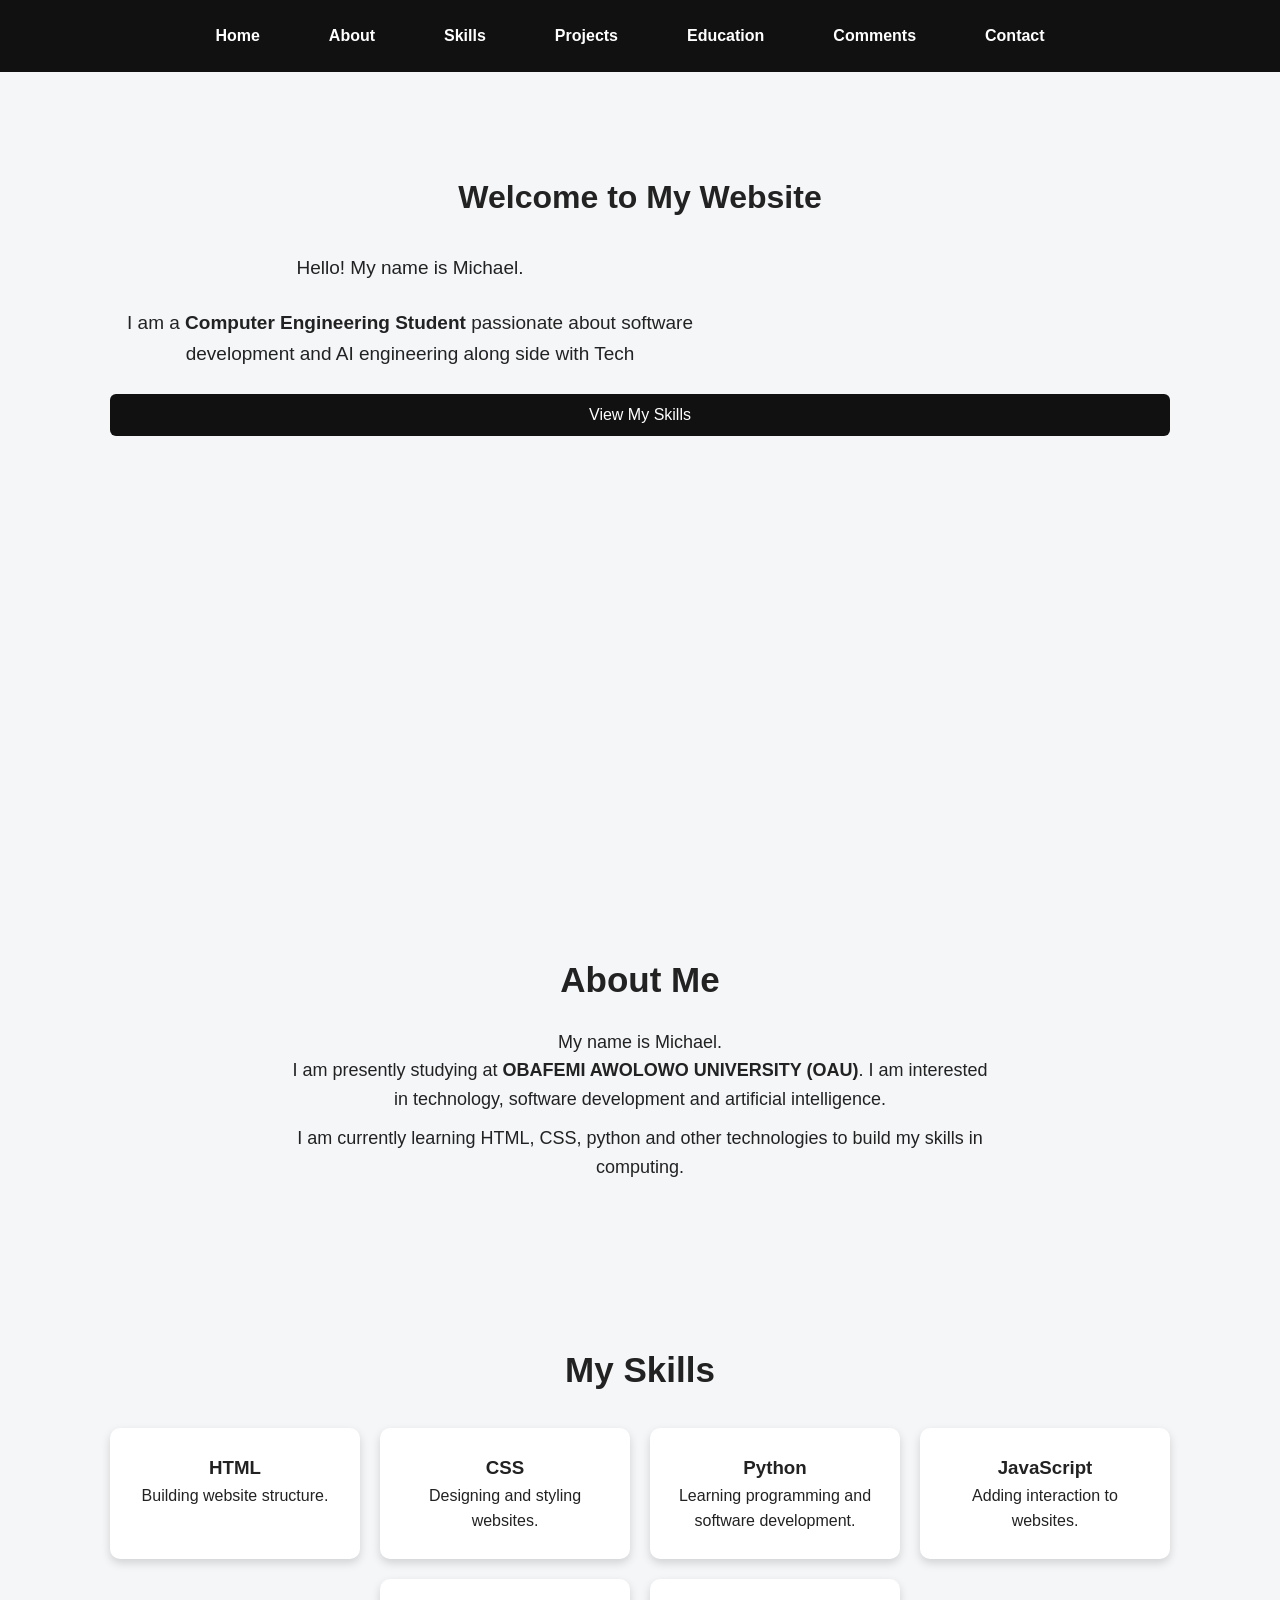
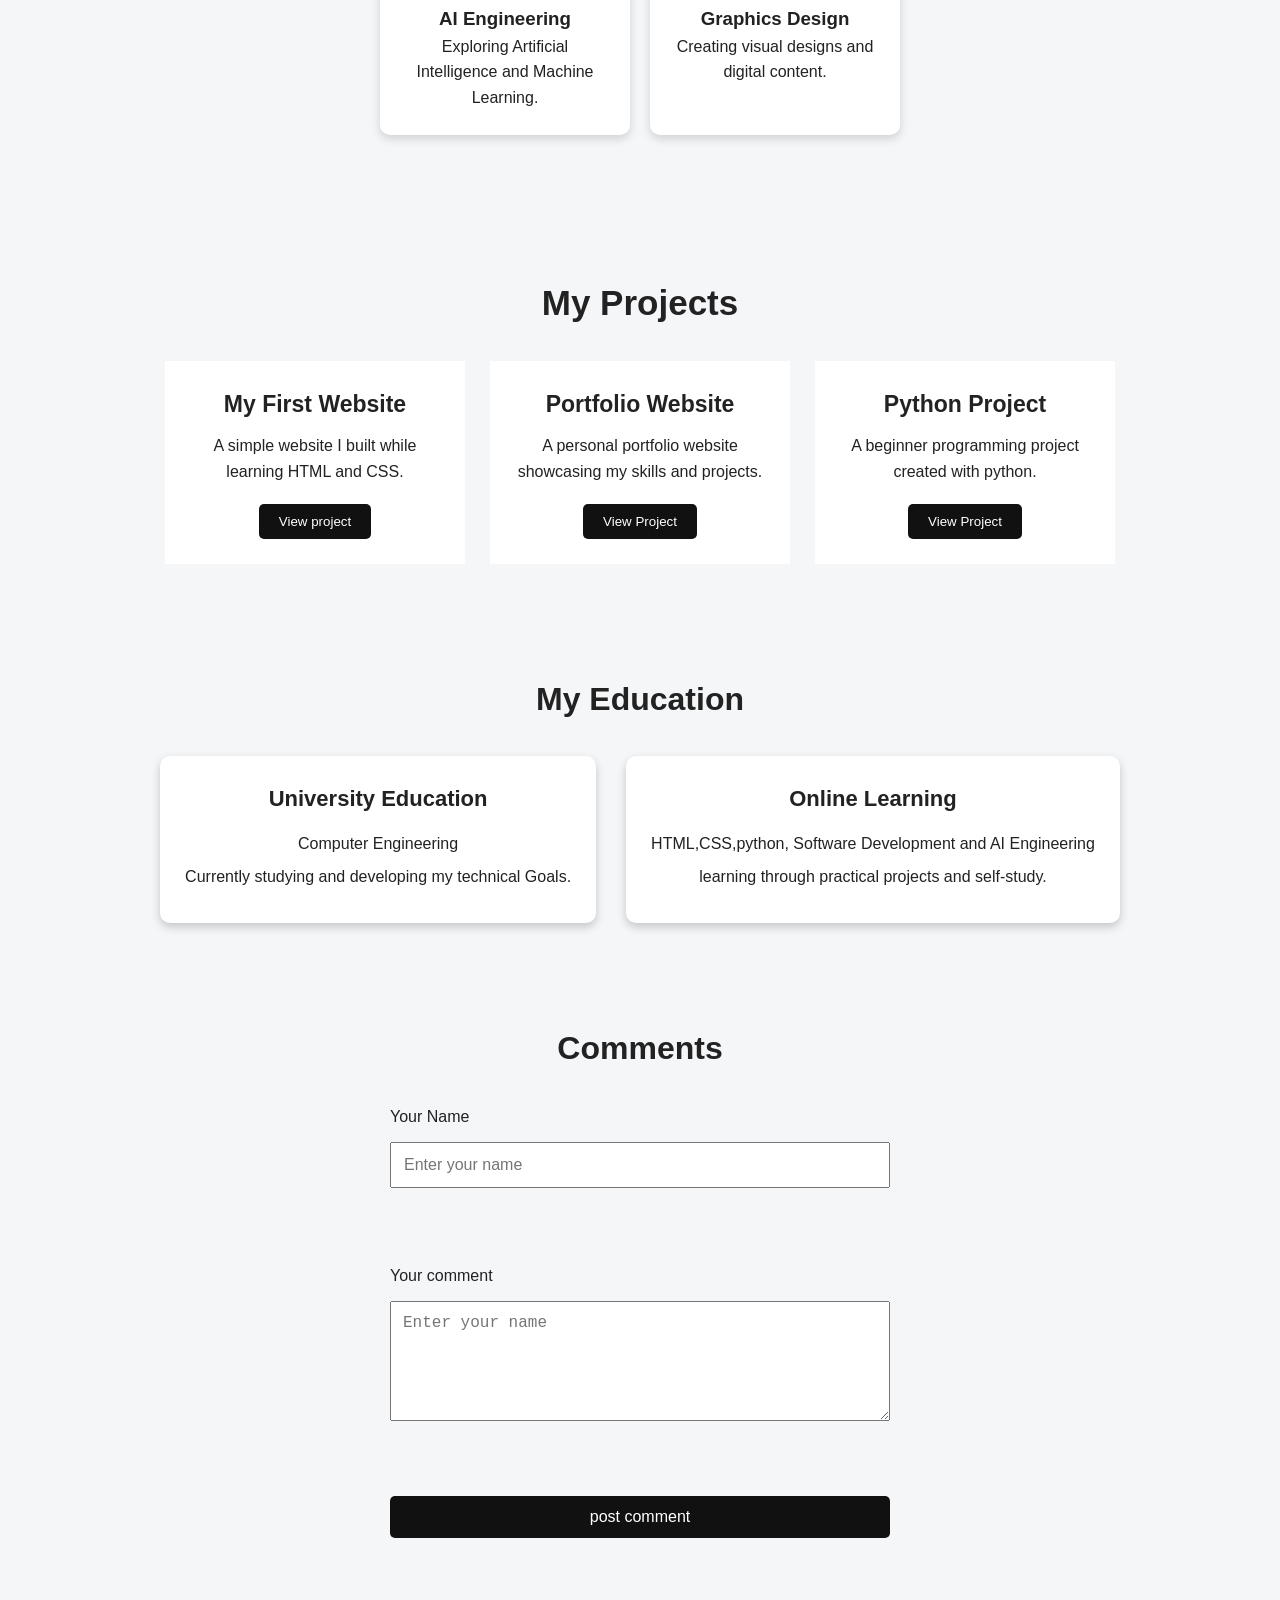
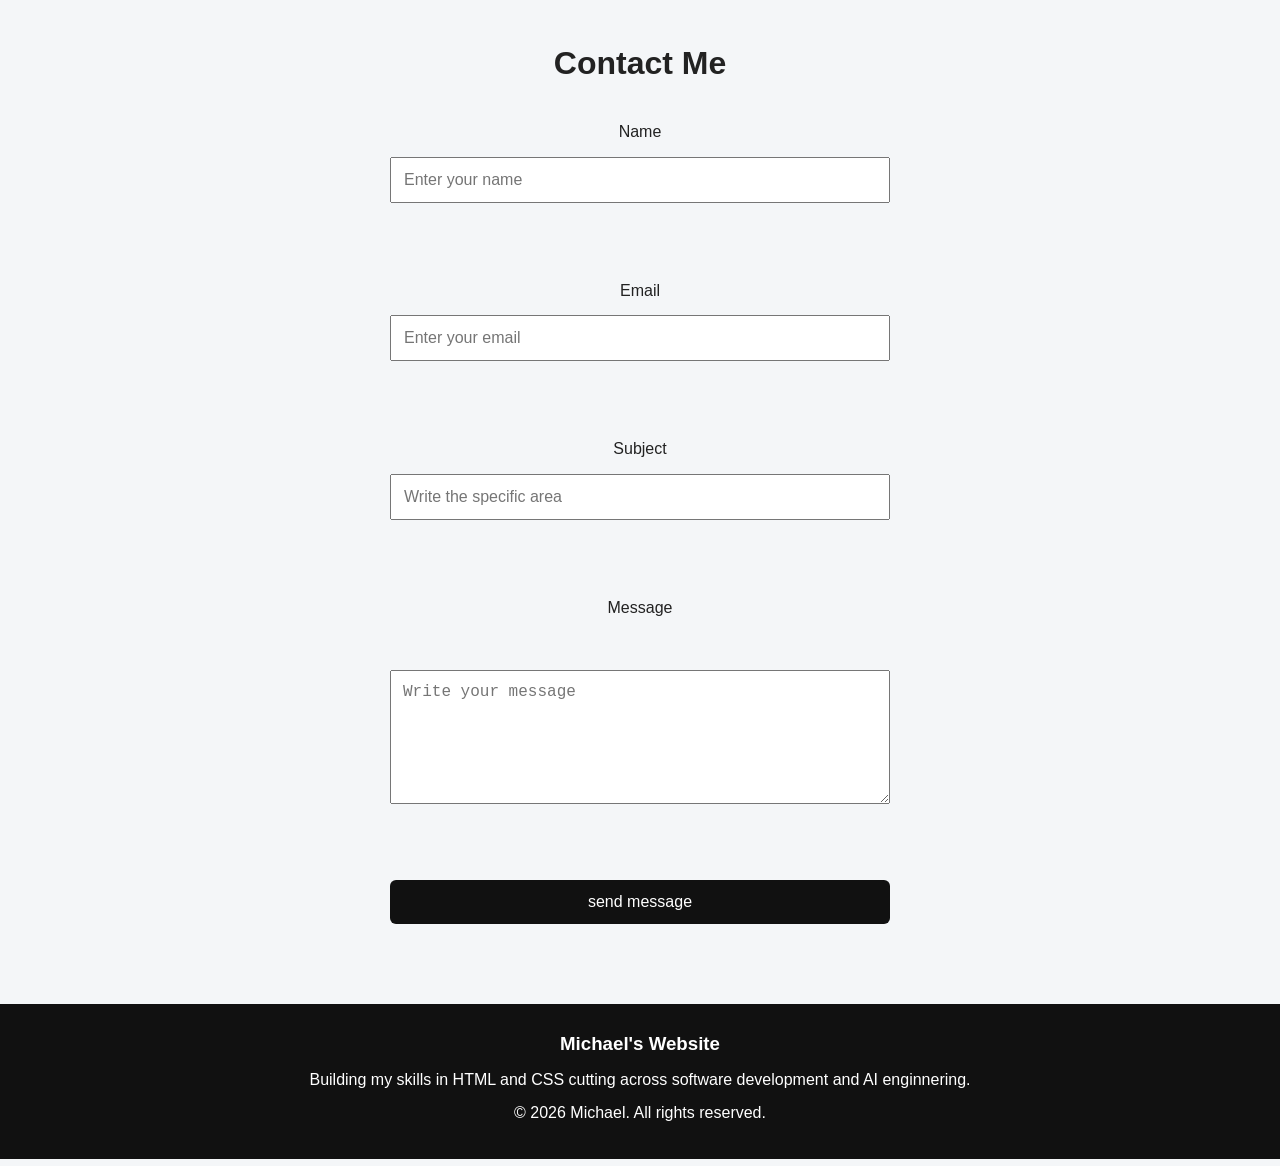
<file: index.html>
<!DOCTYPE html>
<html>
    <head>
        <meta charset="UTF-8">
        <meta name="viewport" content="width=device-width,initial-scale=1.0">
<title>My Website</title>
        <link rel="stylesheet" href="style.css">
    </head>        
    <body>
       
        <nav>
            <a href="#home">Home</a>
            <a href="#about">About</a>
            <a href="#skills">Skills</a>
            <a href="#projects">Projects</a>
            <a href="#education">Education</a>
            <a href="#comments">Comments</a>
            <a href="#contact">Contact</a>
        </nav>
        <section id="home">
            <h2>Welcome to My Website</h2>
            <p>Hello! My name is Michael.</p>
            <p> I am a <strong>Computer Engineering Student</strong> passionate about software development and AI engineering along side
            with Tech</p>
            <button>View My Skills</button>
        </section>
        <section id="about">
            <h2>About Me</h2>
            <p>
                My name is Michael.<br> I am presently studying at <strong>OBAFEMI AWOLOWO UNIVERSITY (OAU)</strong>. I am interested in technology, software development and artificial intelligence.
            </p>
            <p>I am currently learning HTML, CSS, python and other technologies to build my skills in computing.</p>
        </section>
        <section id="skills">
            <h2>My Skills</h2>
            <div class="skills-container">
                <div class="skill-card">
                    <h3>HTML</h3>
                    <p>Building website structure.</p>
                </div>

                <div class="skill-card">
                    <h3>CSS</h3>
                    <p>Designing and styling websites.</p>
                </div>
                
                <div class="skill-card">
                    <h3>Python</h3>
                    <p>Learning programming and software development.</p>
                </div>
                
                <div class="skill-card">
                    <h3>JavaScript</h3>
                    <p>Adding interaction to websites.</p>
                </div>

                <div class="skill-card">
                    <h3>AI Engineering</h3>
                    <p>Exploring Artificial Intelligence and Machine Learning.</p>
                </div>

                <div class="skill-card">
                    <h3>Graphics Design</h3>
                    <p>Creating visual designs and digital content.</p>
                </div>

            </div>
        </section>
        <section id="projects">
            <h2>My Projects</h2>
            <div class="projects-container">
            <div class="project-card">
                <h3>My First Website</h3>
                <p>A simple website I built while learning HTML and CSS.</p>
                <button>View project</button>
            </div>

            <div class="project-card">
                <h3>Portfolio Website</h3>
                <p>A personal portfolio website showcasing my skills and projects.</p>
                <button>View Project</button>
            </div>
            <div class="project-card">
                <h3>Python Project</h3>
                <p>A beginner programming project created with python.</p>
                <button>View Project</button>
            </div>
            </div>
        </section>
        <section id="education">
            <h2>My Education</h2>
            <div class="education-container">
             <div class="education-card">
                <h3>University Education</h3>
                <p>Computer Engineering</p>
                <p>Currently studying and developing my technical Goals.</p>
             </div>

             <div class="education-card">
                <h3>Online Learning</h3>
                <p>HTML,CSS,python, Software Development and AI Engineering</p>
                <p>learning through practical projects and self-study.</p>
             </div>
            </div>
        </section>
        <section id="comments">
            <h2>Comments</h2>
            <form>
                <label for="comment-name">Your Name</label>
                <input type="text" id="comment-name" name="comment-name" placeholder="Enter your name" required>
                <br><br>
                <label for="comment">Your comment</label>
                <textarea id="comment" name="comment" placeholder="Enter your name" rows="5" cols="35"></textarea>
                <br><br>
                <button type="submit">post comment</button>
            </form>
        </section>
        <section id="contact">
            <h2>Contact Me</h2>
            <form>
                <label for="name">Name</label>
                <input type="text" id="name" placeholder="Enter your name" required>
                <br><br>

                <label for="email">Email</label>
                <input type="email" id="email" name="email" placeholder="Enter your email" required>
                <br><br>
                <label for="subject">Subject</label>
                <input type="text" placeholder="Write the specific area" id="subject" name="subject">
                <br><br>
                <label for="message">Message</label>
                <br>
                <textarea id="message" name="message" placeholder="Write your message" rows="6" cols="30"></textarea>
                <br><br>

                <button type="submit">send message</button>
            </form>
        </section>
        <footer>
            <h3>Michael's Website</h3>
            <p>Building my skills in HTML and CSS cutting across software development and AI enginnering.</p>
            <p>&copy; 2026 Michael. All rights reserved.</p>
        </footer>
    </body>
</html>
</file>
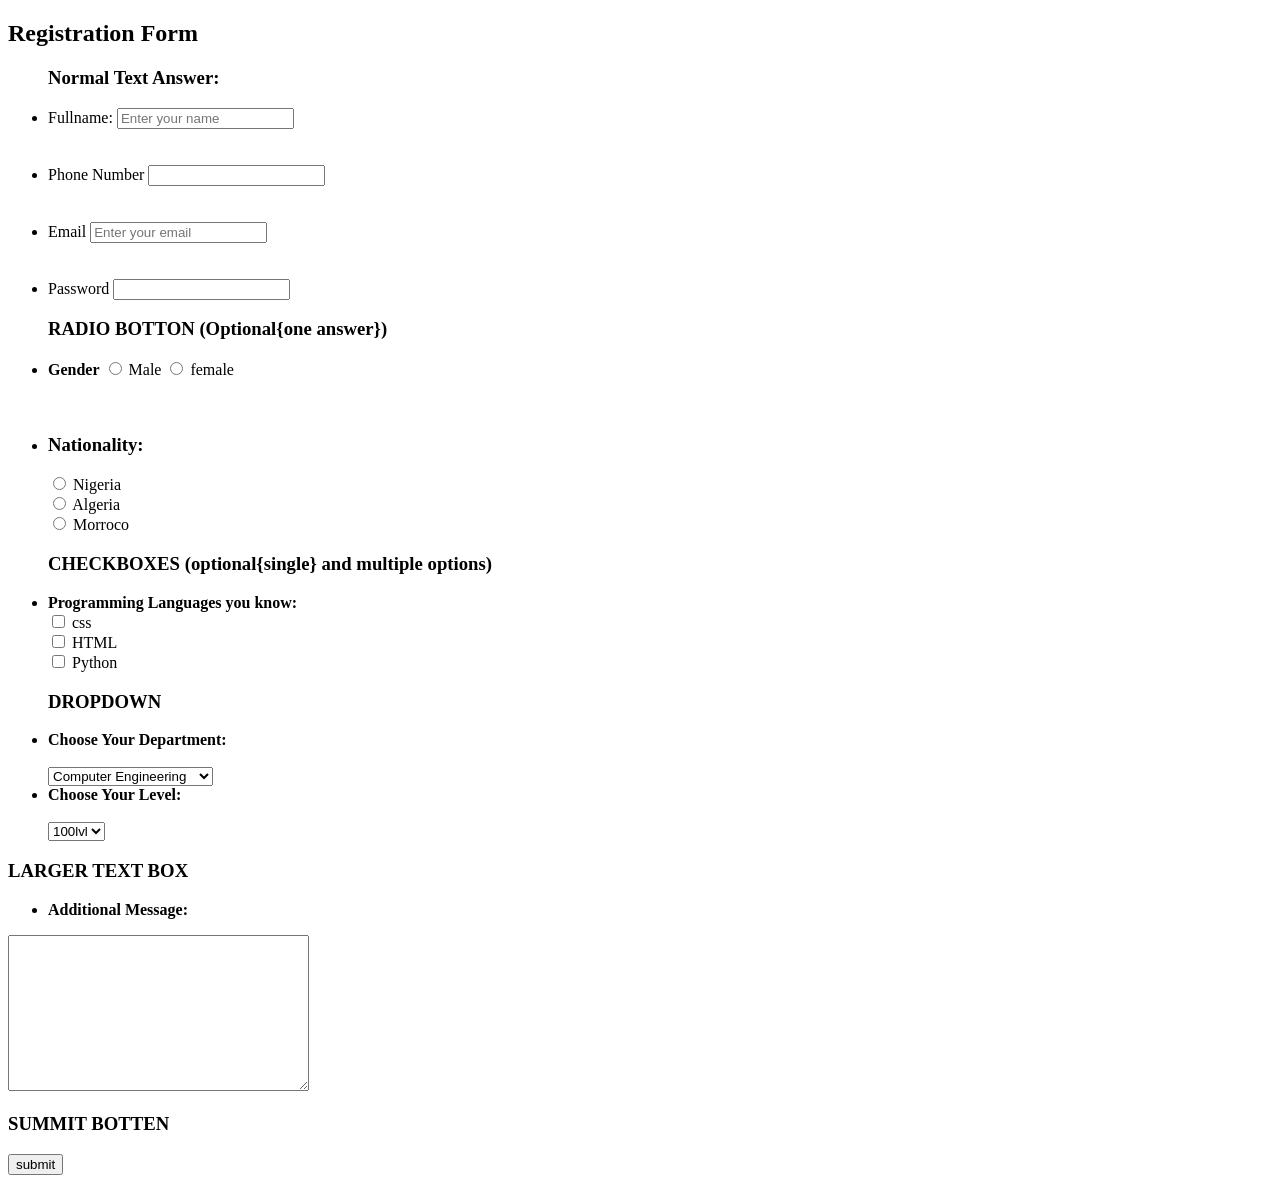
<file: Forms.html>
<!DOCTYPE html>
<html lang="en">
<head>
    <meta charset="UTF-8">
    <meta name="viewport" content="width=device-width, initial-scale=1.0">
    <title>Document</title>
</head>
<body>
    <h2>Registration Form</h2>

    <form>
      <ul><h3>Normal Text Answer:</h3>
       <li><label>Fullname:</label>
        <input type="text" name="fullname" placeholder="Enter your name" required></li>
        <br><br>
       <li><label>Phone Number</label>
        <input type="number"></li>
        <br><br>
         <li><label>Email</label>
        <input type="email" name="Email" placeholder="Enter your email" required></li>
        <br><br>
         <li><label>Password</label>
        <input type="password"></li>
      </ul>
       <ul><h3>RADIO BOTTON (Optional{one answer})</h3>
        <li><label><strong>Gender</strong></label>
        <input type="radio" name="Gender" value="male">
        <label>Male</label>
        <input type="radio" name="Gender" value="female">
        <label>female</label></li>
        <br><br>
        <li><label><h3>Nationality:</h3></label>
        <input type="radio" name="nationality" value="Nigeria">
        <label>Nigeria</label><br>
        <input type="radio" naame="nationality" value="Algeria">
        <label>Algeria</label><br>
        <input type="radio" name="nationality" value="morroco">
        <label>Morroco</label></li>
       </ul>
        
     <ul> <p><h3>CHECKBOXES (optional{single} and multiple options)</h3></p> 
       <li><label><strong>Programming Languages you know:</strong></label><br>
        <input type="checkbox" name="Languages" value="css">
        <label>css</label><br>
         <input type="checkbox" name="Languages" value="HTML">
            <label>HTML</label><br>
            <input type="checkbox" name="Languages" value="Python">
            <label>Python</label>
       </li>
    </ul>
       <ul>
        <h3>DROPDOWN</h3>
        <li><label><strong>Choose Your Department:</strong></label>
        </li><br>
        <select>
            <option>Computer Engineering</option>
            <option>Computer Science</option>
            <option>Electrical Engineering</option>
            <option>Mechanical Engineering</option>
            <option>CyberSecurity</option>
        </select>
            <label>
               <li><strong>Choose Your Level:</strong></li>
            </label><br>
            <select>
                <option>100lvl</option>
                <option>200lvl</option>
                <option>300lvl</option>
                <option>400lvl</option>
                <option>500lvl</option>
            </select>
       </ul>
       <h3>
        LARGER TEXT BOX
       </h3>
       <ul>
        <label>
            <strong><li>Additional Message:</li></strong>
        </label>
       </ul>
       <textarea rows="10" cols="35"></textarea>
       <h3>SUMMIT BOTTEN</h3>
       <button type="submit">submit</button>
       
       
    
    </form>
</body>
</html>
</file>
<file: style.css>
* {margin: 0; padding: 0; box-sizing: border-box;}
html {scrollbar-width: smooth;}
body{font-family: Arial, sans-serif; background-color: #f4f6f8; color: #222; line-height: 1.6;}
nav {background-color: #111; padding: 15px 30px; display: flex; justify-content: center; gap: 25px; position: sticky; top: 0; z-index: 1000;}
nav a {color: White; text-decoration: none; font-weight: bold; padding: 8px 12px; border-radius: 5px; transition: 0,3s; margin-right: 20px}
nav a:hover {background-color: #00bcd4; color: white;}
section {padding: 70px 20px; max-width: 1100px; margin: auto;}
section h2 {text-align: center; font-size: 32px; margin-bottom: 30px;}
#home {min-height:90vh; display: flex; flex-direction: column; alihn-items: center;  text-align: center; padding: 100px 20px;}
#home h1 {font-size: 48px; margin-bottom: 20px;}
#home p {max-width: 600px; font-size: 19px; margin-bottom: 25px;}
#home button {background-color: #111; color: white; border:none; padding: 12px 25px; font-size: 16px; border-radius: 6px; cursor: pointer; transition: 0.3s;}
#home button:hover {background-color: #00bcd4; transform: translateY(-3px);}
#about {text-align: center;}
#about h2 {font-size: 35px; margin-bottom: 20px;}
#about p {font-size: 18px; line-height: 1.6; max-width: 700px; margin: 10px auto;}
#skills {padding:80px 20px;}
#skills h2 {font-size: 35px; margin-bottom: 30px;}
.skills-container {display: flex; justify-content: center; gap:20px; flex-wrap: wrap;}
.skill-card {background-color: white; width: 250px; padding: 25px; text-align: center; border-radius: 10px; box-shadow: 0 4px 10px rgba(0, 0, 0, 0.15); transition: 0.3s ease, Box-shadow 0.3s ease;}
.skill-card:hover {transform: translateY(-5px); box-shadow: 0 8px 20px rgba(0, 0, 0, 0.18);}
.skill h3 {font-size: 24px; margin-bottom: 12px;}
#projects {padding: 60px 20px; text-align: center;}
#projects h2 {font-size: 35px; margin-bottom: 30px;}
.projects-container {display: flex; flex-wrap: wrap; justify-content: center; gap: 25px;}
.project-card {background-color :white; width: 300px; padding: 25px; broder-radius: 10px; padding: 25px; box-showing: 0 4px 10px rgba(0, 0, 0, 0.15); transition: 0.3s;}
.project-card:hover {transform: translateY(-8px);}
.project-card h3 {margin-bottom: 10px; font-size: 23px;}
.project-card p {margin-bottom: 20px; line-height: 1.6;}
.project-card button {background-color: #111; color:white; border: none; padding: 10px 20px; border-radius: 5px; cursor: pointer; transition: 0.3s;}
.project-card button:hover {background-color: #00bcd4; transform: translateY(-3px);}
#education {padding: 50px 20px; text-align: center;}
.education-container {display: flex; justify-content: center; gap: 30px; flex-wrap: wrap;}
.education-card:hover {transform: translateY(-8px); box-shadow: 0 8px 20px rgba(0, 0, 0, 0.18);}
.education-card {background-color: white; max-width: 700px; padding: 25px; border-radius: 10px; box-shadow: 0 4px 10px rgba(0, 0, 0, 0.2);}
.education-card h3 {font-size: 22px; margin-bottom: 15px;}
.education-card p {line-height:1.6; margin-bottom: 8px;}
#comments {padding: 50px 20px;}
#comment form {max-width:500px; margin: auto; display: flex; flex-direction: column; gap: 10px;}
#comment textarea {padding: 12px; border: 1px solid gray; border-radius: 5px;}
#comment textarea {height: 120px; resize: vertical;}
#comment button {padding: 12px; background-color: black; color: white; border: none; border-radius: 5px; cursor: pointer; transition: 0.3s;}
#comments button:hover {background-color: #00bcd4; transform: translateY(-3px);}
#contact {padding: 50px 20px; text-align: center;}
#contact label {display: flex; flex-direction: column; gap: 12px;}
#contact button {background-color: #111; color: white; border: none; padding: 13px; border-radius: 6px; font-size: 16px; cursor: pointer; transition: 0.3s;}
#contact button:hover {background-color: #00bcd4; transform: translateY(-3px);}
form {max-width: 500px; margin: auto; display: flex; flex-direction: column; gap: 12px;}
input, 
textarea {padding: 12px; border: 1px solid #ccc border-radius: 6px; font-size: 16px;}
textarea {min-height: 120px; resize: vertical;}
form button {padding: 12px; background-color: #111; color: white; border: none; border-radius: 5px; cursor: pointer; font-size: 16px; transition: 0.3s;}
form button:hover {background-color: #00bcd4;}
footer {background-color: #111; color: white; text-align: center; padding: 25px; margin-top: 30px;}
footer p {margin: 8px;} 
@media (max-width: 600px) {nav {flex-wrap: wrap; gap: 12px;} #home {min-height: 80vh; ponding: 60px 15px;} #home h1 {font-size: 36px;} section {padding: 50px 15px;} .project-card,
.skill {width: 100%; max-width: 350px;}}
</file>
